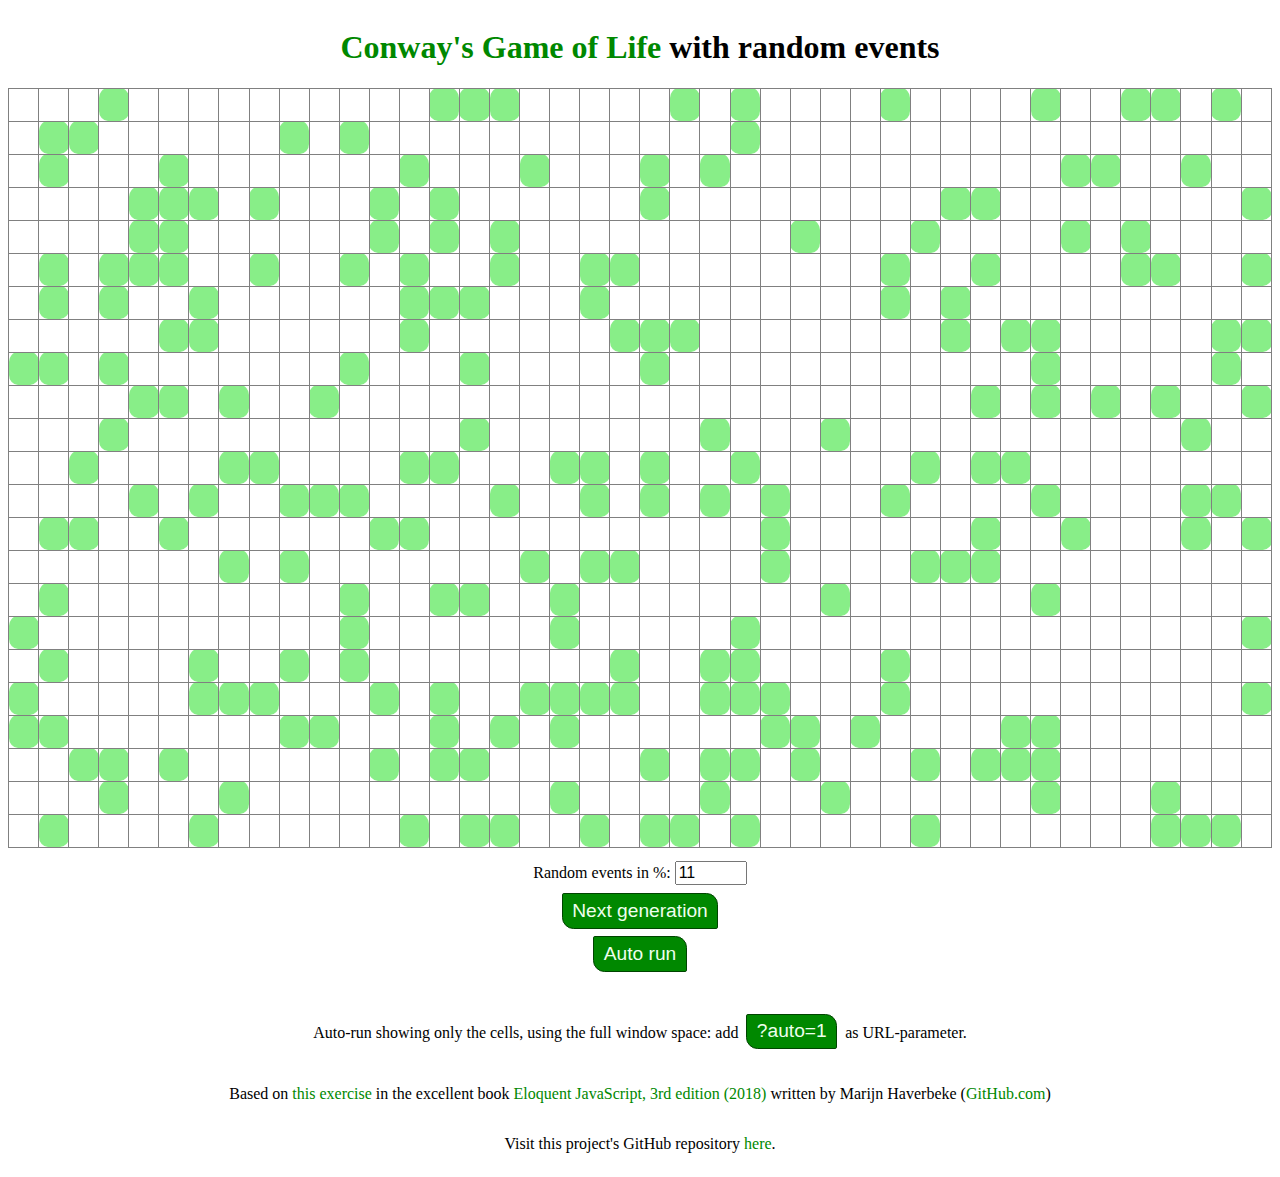
<file: index.html>
<!DOCTYPE html>
<html lang="en">

<head>
  <meta charset="utf-8">
  <meta http-equiv="X-UA-Compatible" content="IE=edge">
  <meta name="viewport" content="width=device-width, initial-scale=1">
  <title>Game of Life</title>
  <link rel="stylesheet" href="styles.css">
</head>

<body>
  <h1 class="text-center">
    <a href="https://en.wikipedia.org/wiki/Conway%27s_Game_of_Life">
      Conway's Game of Life</a> with random events</h1>
  <div id="grid"></div>
  <label id="rng_label">
    <span>Random events in %:
      <input type="number" id="rng" name="rng" min=0 max=100 value=11>
  </label>
  <button id="next">Next generation</button>
  <button id="run">Auto run</button>
  <br>
  <p>
    Auto-run showing only the cells, using the full window space: add 
    <button id="auto1">?auto=1</button> as URL-parameter.
  </p>
  <p>
    Based on <a href="https://eloquentjavascript.net/18_http.html#i_XyKQVmCbTN">this exercise</a> in the excellent book <a href="https://eloquentjavascript.net/index.html">Eloquent JavaScript, 3rd edition (2018)</a> written by Marijn Haverbeke (<a href="https://github.com/marijnh/">GitHub.com</a>)
  </p>
  <p>
    Visit this project's GitHub repository <a href="https://github.com/kramred/game">here</a>.
  </p>
  <script type="text/javascript" src="script.js"></script>
</body>

</html>
</file>
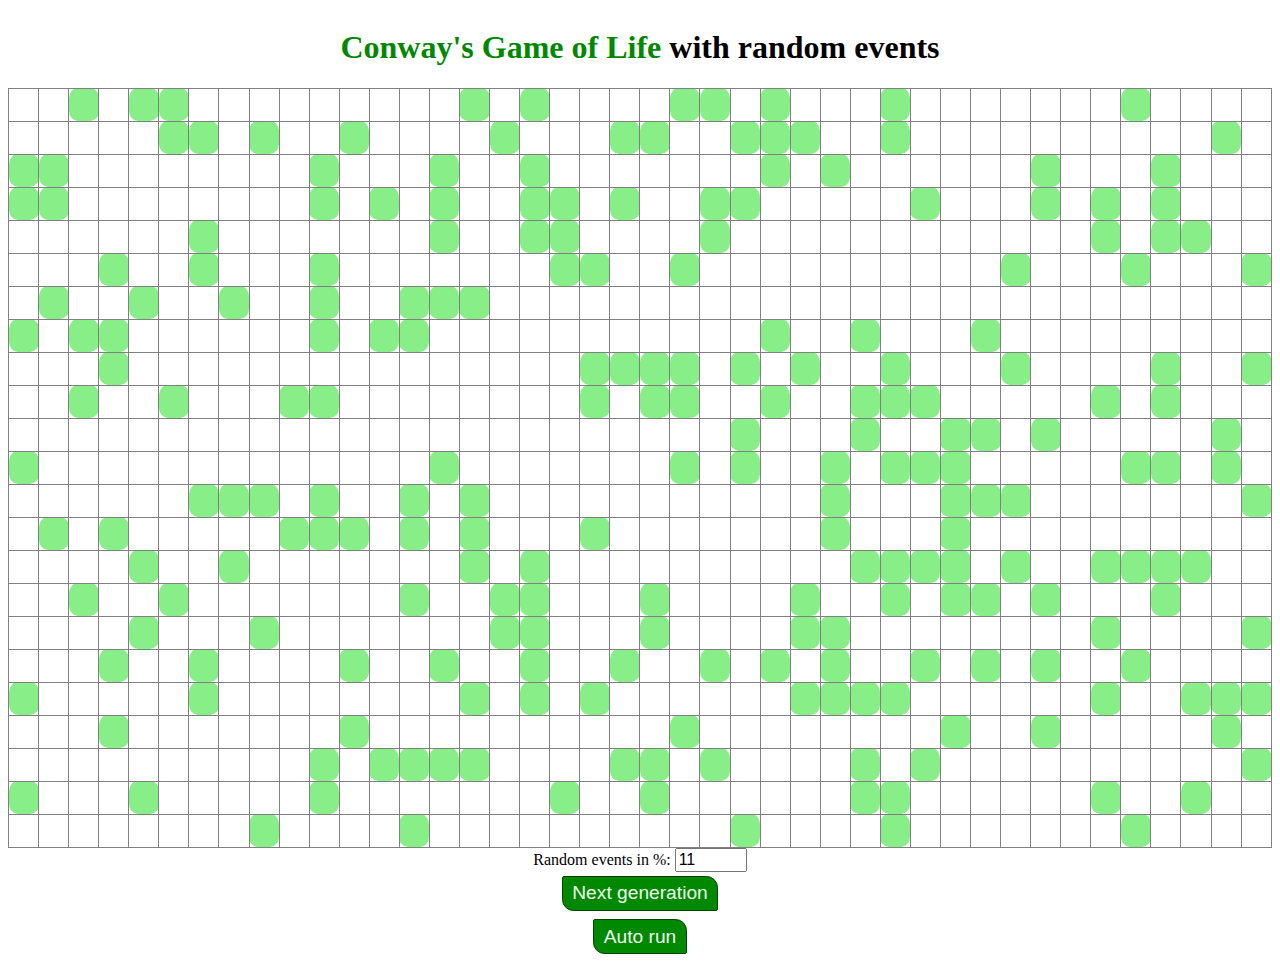
<file: game_of_life.html>
<!DOCTYPE html>
<html lang="en">

<head>
  <meta charset="utf-8">
  <meta http-equiv="X-UA-Compatible" content="IE=edge">
  <meta name="viewport" content="width=device-width, initial-scale=1">
  <title>Game of Life</title>
  <link rel="stylesheet" href="styles.css">
</head>

<body>
  <h1 class="text-center">
    <a href="https://en.wikipedia.org/wiki/Conway%27s_Game_of_Life">
      Conway's Game of Life</a> with random events</h1>
  <div id="grid"></div>
  <label>
    <span>Random events in %:
      <input type="number" id="rng" name="rng" min=0 max=100 value=11>
  </label>
  <button id="next">Next generation</button>
  <button id="run">Auto run</button>
  <script type="text/javascript" src="script.js"></script>
</body>

</html>
</file>
<file: styles.css>
body {
  display: flex;
  flex-direction: column;
  align-items: center;
  min-height: 98vh;
}

#grid {
  margin: auto;
}

table {
  border-collapse: collapse;
  box-sizing: border-box;
}

td {
  border: 1px solid grey;
  font-size: 9px;
  text-align: center;
  width: 30px;
  height: 30px;
  overflow: hidden;
  color: #bbb;
  user-select: none;
}

.lv {
  background-color: #080;
  border-radius: 2px 4px;
}

.rng {
  border-radius: 30%;
  background-color: #8e8;
}

.rng_u {
  background-color: #efe;
}

.exp {
  background-color: #ccc;
}

a:link,
a:visited {
  text-decoration: none;
  color: #080;
}

a:hover,
a:focus {
  color: #efe;
  background-color: #080;
}

button {
  font-size: 1.2em;
  padding: 0.3em 0.5em;
  margin: 0.2em;
  color: #efe;
  background-color: #080;
  border: 1px solid #040;
  border-radius: 0.1em 0.6em;
}

button:hover,
button:focus {
  color: #040;
  background-color: #efe;
  border: 1px solid #080;
}

#rng {
  font-size: 16px;
}

#rng_label {
  font-size: 16px;
  padding: 0.3em;
  margin-top: 0.5em;
}
</file>
